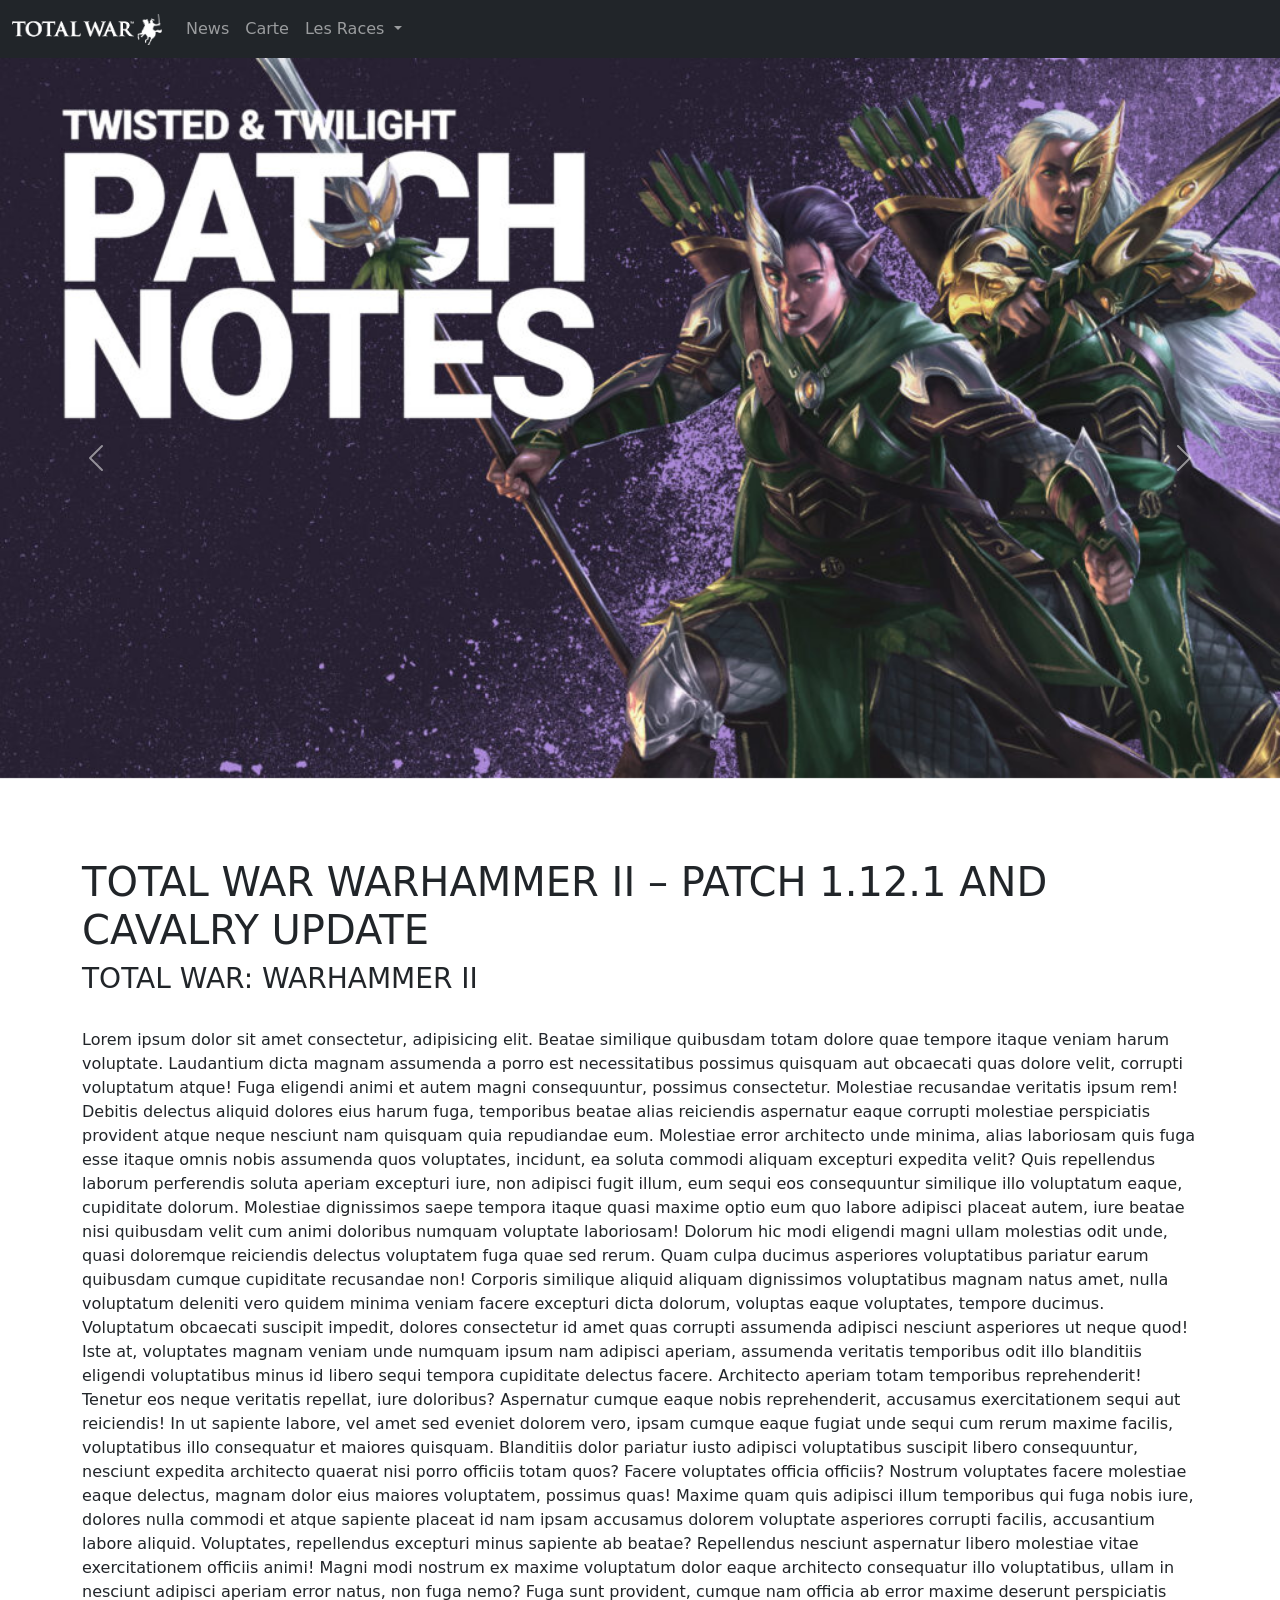
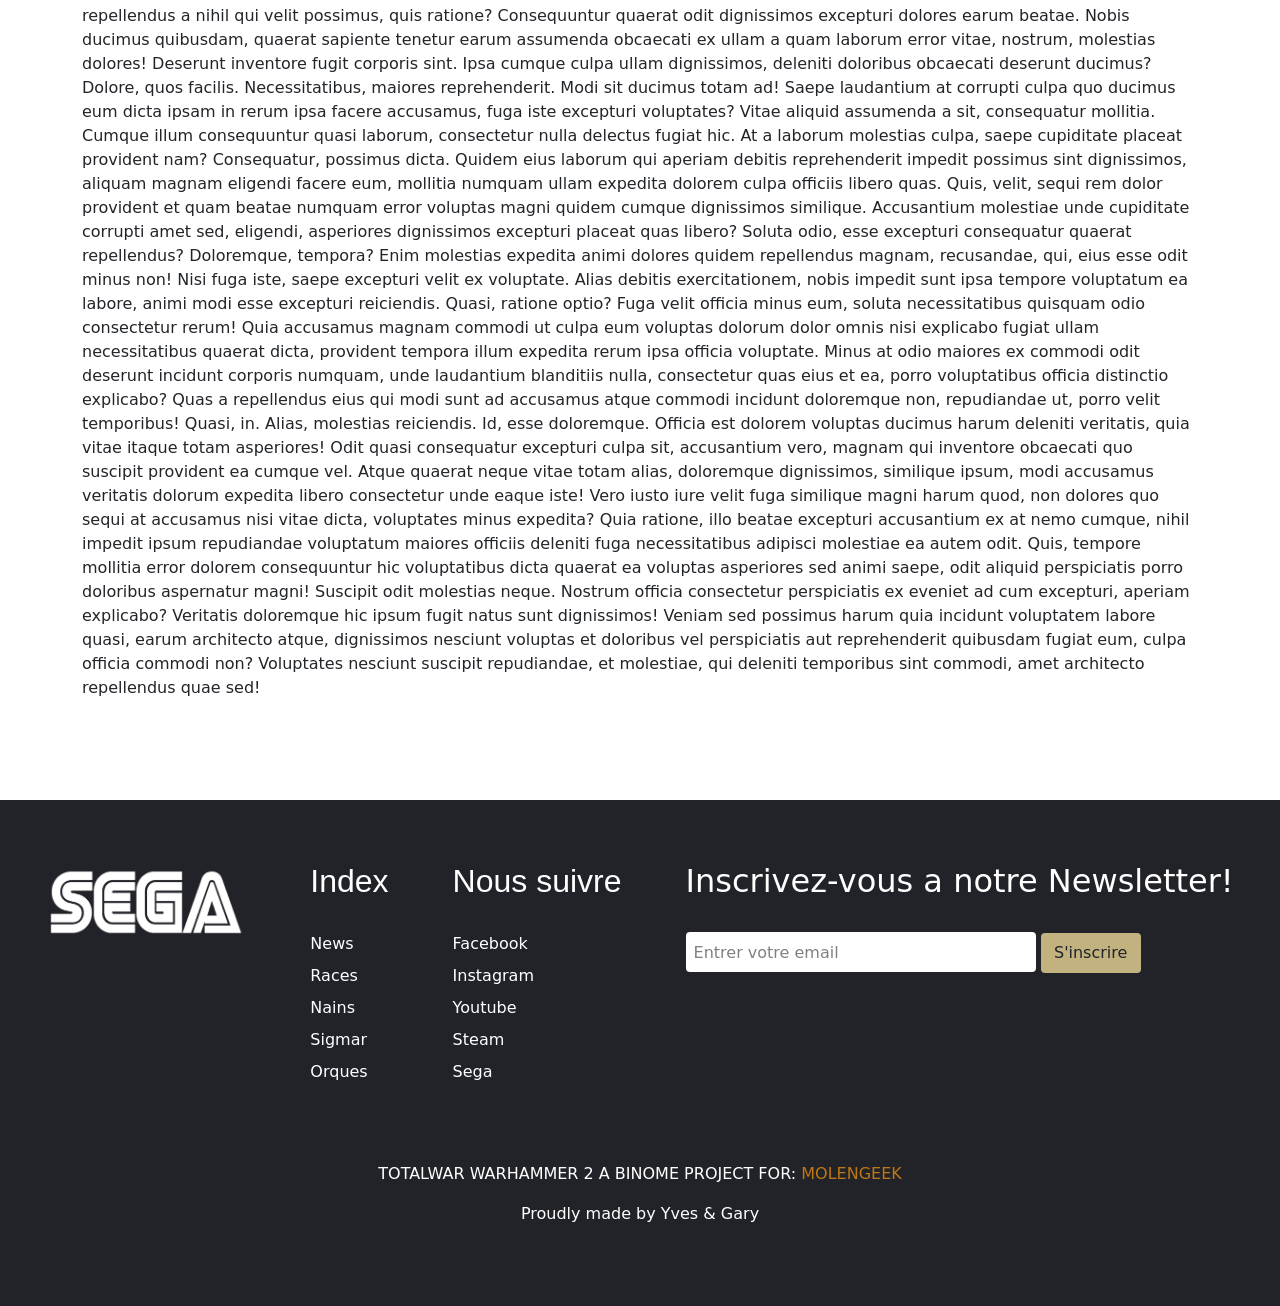
<file: public/pages/news.html>
<!DOCTYPE html>
<html lang="fr">

<head>
    <meta charset="UTF-8">
    <meta http-equiv="X-UA-Compatible" content="IE=edge">
    <meta name="viewport" content="width=device-width, initial-scale=1.0">
    <link href="https://cdn.jsdelivr.net/npm/bootstrap@5.1.3/dist/css/bootstrap.min.css" rel="stylesheet"
        integrity="sha384-1BmE4kWBq78iYhFldvKuhfTAU6auU8tT94WrHftjDbrCEXSU1oBoqyl2QvZ6jIW3" crossorigin="anonymous">
        <link rel="stylesheet" href="/public/css/style.css">
    <title>TWWH2</title>
</head>

<body>

    <!-- ||||||||||||||||| NAVBAR |||||||||| -->
    <header class="sticky-top">
        <nav class="navbar navbar-expand-lg navbar-dark bg-dark">
            <div class="container-fluid">
              <a class="navbar-brand" href="../../index.html"><img class="nav-logo" src="/public/img/logo1.png" alt="logo"></a>
              <button class="navbar-toggler" type="button" data-bs-toggle="collapse" data-bs-target="#navbarNavDropdown" aria-controls="navbarNavDropdown" aria-expanded="false" aria-label="Toggle navigation">
                <span class="navbar-toggler-icon"></span>
              </button>
              <div class="collapse navbar-collapse" id="navbarNavDropdown">
                <ul class="navbar-nav">
                  <li class="nav-item">
                    <a class="nav-link" href="news.html">News</a>
                  </li>
                  <li class="nav-item">
                    <a class="nav-link" href="../../index.html#carte">Carte</a>
                  </li>
                  <li class="nav-item dropdown">
                    <a class="nav-link dropdown-toggle" href="/public/pages/races.html" id="navbarDropdownMenuLink" role="button" data-bs-toggle="dropdown" aria-expanded="false">
                      Les Races
                    </a>
                    <ul class="dropdown-menu" aria-labelledby="navbarDropdownMenuLink">
                      <li><a class="dropdown-item" href="races.html#nains">Nains</a></li>
                      <li><a class="dropdown-item" href="races.html#sigmar">Sigmar</a></li>
                      <li><a class="dropdown-item" href="races.html#orques">Orques</a></li>
                    </ul>
                  </li>
                </ul>
              </div>
            </div>
          </nav>
    </header>
    <!--_______________ END OF NAVBAR _________ -->
<section>
<div id="carouselExampleIndicators" class="carousel slide" data-bs-ride="carousel">
  <div class="carousel-indicators">
    <button type="button" data-bs-target="#carouselExampleIndicators" data-bs-slide-to="0" class="active" aria-current="true" aria-label="Slide 1"></button>
    <button type="button" data-bs-target="#carouselExampleIndicators" data-bs-slide-to="1" aria-label="Slide 2"></button>
    <button type="button" data-bs-target="#carouselExampleIndicators" data-bs-slide-to="2" aria-label="Slide 3"></button>
  </div>
  <div class="carousel-inner">
    <div class="carousel-item active">
      <img src="/public/img/WH2_TT_Patch_Notes_1920x1080-1024x576.jpg" class="d-block w-100" alt="...">
    </div>
    <div class="carousel-item">
      <img src="/public/img/HOTFIX-BETA_v2.jpg" class="d-block w-100" alt="...">
    </div>
    <div class="carousel-item">
      <img src="/public/img/téléchargé.jpg" class="d-block w-100" alt="...">
    </div>
  </div>
  <button class="carousel-control-prev" type="button" data-bs-target="#carouselExampleIndicators" data-bs-slide="prev">
    <span class="carousel-control-prev-icon" aria-hidden="true"></span>
    <span class="visually-hidden">Previous</span>
  </button>
  <button class="carousel-control-next" type="button" data-bs-target="#carouselExampleIndicators" data-bs-slide="next">
    <span class="carousel-control-next-icon" aria-hidden="true"></span>
    <span class="visually-hidden">Next</span>
  </button>
</div>
</section>
    <section>
        <div class="container">
   <h1>TOTAL WAR WARHAMMER II – PATCH 1.12.1 AND CAVALRY UPDATE</h1>
   <h3>TOTAL WAR: WARHAMMER II</h3>
   <br>
   <p>Lorem ipsum dolor sit amet consectetur, adipisicing elit. Beatae similique quibusdam totam dolore quae tempore itaque veniam harum voluptate. Laudantium dicta magnam assumenda a porro est necessitatibus possimus quisquam aut obcaecati quas dolore velit, corrupti voluptatum atque! Fuga eligendi animi et autem magni consequuntur, possimus consectetur. Molestiae recusandae veritatis ipsum rem! Debitis delectus aliquid dolores eius harum fuga, temporibus beatae alias reiciendis aspernatur eaque corrupti molestiae perspiciatis provident atque neque nesciunt nam quisquam quia repudiandae eum. Molestiae error architecto unde minima, alias laboriosam quis fuga esse itaque omnis nobis assumenda quos voluptates, incidunt, ea soluta commodi aliquam excepturi expedita velit? Quis repellendus laborum perferendis soluta aperiam excepturi iure, non adipisci fugit illum, eum sequi eos consequuntur similique illo voluptatum eaque, cupiditate dolorum. Molestiae dignissimos saepe tempora itaque quasi maxime optio eum quo labore adipisci placeat autem, iure beatae nisi quibusdam velit cum animi doloribus numquam voluptate laboriosam! Dolorum hic modi eligendi magni ullam molestias odit unde, quasi doloremque reiciendis delectus voluptatem fuga quae sed rerum. Quam culpa ducimus asperiores voluptatibus pariatur earum quibusdam cumque cupiditate recusandae non! Corporis similique aliquid aliquam dignissimos voluptatibus magnam natus amet, nulla voluptatum deleniti vero quidem minima veniam facere excepturi dicta dolorum, voluptas eaque voluptates, tempore ducimus. Voluptatum obcaecati suscipit impedit, dolores consectetur id amet quas corrupti assumenda adipisci nesciunt asperiores ut neque quod! Iste at, voluptates magnam veniam unde numquam ipsum nam adipisci aperiam, assumenda veritatis temporibus odit illo blanditiis eligendi voluptatibus minus id libero sequi tempora cupiditate delectus facere. Architecto aperiam totam temporibus reprehenderit! Tenetur eos neque veritatis repellat, iure doloribus? Aspernatur cumque eaque nobis reprehenderit, accusamus exercitationem sequi aut reiciendis! In ut sapiente labore, vel amet sed eveniet dolorem vero, ipsam cumque eaque fugiat unde sequi cum rerum maxime facilis, voluptatibus illo consequatur et maiores quisquam. Blanditiis dolor pariatur iusto adipisci voluptatibus suscipit libero consequuntur, nesciunt expedita architecto quaerat nisi porro officiis totam quos? Facere voluptates officia officiis? Nostrum voluptates facere molestiae eaque delectus, magnam dolor eius maiores voluptatem, possimus quas! Maxime quam quis adipisci illum temporibus qui fuga nobis iure, dolores nulla commodi et atque sapiente placeat id nam ipsam accusamus dolorem voluptate asperiores corrupti facilis, accusantium labore aliquid. Voluptates, repellendus excepturi minus sapiente ab beatae? Repellendus nesciunt aspernatur libero molestiae vitae exercitationem officiis animi! Magni modi nostrum ex maxime voluptatum dolor eaque architecto consequatur illo voluptatibus, ullam in nesciunt adipisci aperiam error natus, non fuga nemo? Fuga sunt provident, cumque nam officia ab error maxime deserunt perspiciatis repellendus a nihil qui velit possimus, quis ratione? Consequuntur quaerat odit dignissimos excepturi dolores earum beatae. Nobis ducimus quibusdam, quaerat sapiente tenetur earum assumenda obcaecati ex ullam a quam laborum error vitae, nostrum, molestias dolores! Deserunt inventore fugit corporis sint. Ipsa cumque culpa ullam dignissimos, deleniti doloribus obcaecati deserunt ducimus? Dolore, quos facilis. Necessitatibus, maiores reprehenderit. Modi sit ducimus totam ad! Saepe laudantium at corrupti culpa quo ducimus eum dicta ipsam in rerum ipsa facere accusamus, fuga iste excepturi voluptates? Vitae aliquid assumenda a sit, consequatur mollitia. Cumque illum consequuntur quasi laborum, consectetur nulla delectus fugiat hic. At a laborum molestias culpa, saepe cupiditate placeat provident nam? Consequatur, possimus dicta. Quidem eius laborum qui aperiam debitis reprehenderit impedit possimus sint dignissimos, aliquam magnam eligendi facere eum, mollitia numquam ullam expedita dolorem culpa officiis libero quas. Quis, velit, sequi rem dolor provident et quam beatae numquam error voluptas magni quidem cumque dignissimos similique. Accusantium molestiae unde cupiditate corrupti amet sed, eligendi, asperiores dignissimos excepturi placeat quas libero? Soluta odio, esse excepturi consequatur quaerat repellendus? Doloremque, tempora? Enim molestias expedita animi dolores quidem repellendus magnam, recusandae, qui, eius esse odit minus non! Nisi fuga iste, saepe excepturi velit ex voluptate. Alias debitis exercitationem, nobis impedit sunt ipsa tempore voluptatum ea labore, animi modi esse excepturi reiciendis. Quasi, ratione optio? Fuga velit officia minus eum, soluta necessitatibus quisquam odio consectetur rerum! Quia accusamus magnam commodi ut culpa eum voluptas dolorum dolor omnis nisi explicabo fugiat ullam necessitatibus quaerat dicta, provident tempora illum expedita rerum ipsa officia voluptate. Minus at odio maiores ex commodi odit deserunt incidunt corporis numquam, unde laudantium blanditiis nulla, consectetur quas eius et ea, porro voluptatibus officia distinctio explicabo? Quas a repellendus eius qui modi sunt ad accusamus atque commodi incidunt doloremque non, repudiandae ut, porro velit temporibus! Quasi, in. Alias, molestias reiciendis. Id, esse doloremque. Officia est dolorem voluptas ducimus harum deleniti veritatis, quia vitae itaque totam asperiores! Odit quasi consequatur excepturi culpa sit, accusantium vero, magnam qui inventore obcaecati quo suscipit provident ea cumque vel. Atque quaerat neque vitae totam alias, doloremque dignissimos, similique ipsum, modi accusamus veritatis dolorum expedita libero consectetur unde eaque iste! Vero iusto iure velit fuga similique magni harum quod, non dolores quo sequi at accusamus nisi vitae dicta, voluptates minus expedita? Quia ratione, illo beatae excepturi accusantium ex at nemo cumque, nihil impedit ipsum repudiandae voluptatum maiores officiis deleniti fuga necessitatibus adipisci molestiae ea autem odit. Quis, tempore mollitia error dolorem consequuntur hic voluptatibus dicta quaerat ea voluptas asperiores sed animi saepe, odit aliquid perspiciatis porro doloribus aspernatur magni! Suscipit odit molestias neque. Nostrum officia consectetur perspiciatis ex eveniet ad cum excepturi, aperiam explicabo? Veritatis doloremque hic ipsum fugit natus sunt dignissimos! Veniam sed possimus harum quia incidunt voluptatem labore quasi, earum architecto atque, dignissimos nesciunt voluptas et doloribus vel perspiciatis aut reprehenderit quibusdam fugiat eum, culpa officia commodi non? Voluptates nesciunt suscipit repudiandae, et molestiae, qui deleniti temporibus sint commodi, amet architecto repellendus quae sed!</p>
    </div>
</section>


    <!-- ||||||||||||| SCRIPT ZONE |||||||||||||-->
    <script src="https://cdn.jsdelivr.net/npm/bootstrap@5.1.3/dist/js/bootstrap.bundle.min.js"
        integrity="sha384-ka7Sk0Gln4gmtz2MlQnikT1wXgYsOg+OMhuP+IlRH9sENBO0LRn5q+8nbTov4+1p" crossorigin="anonymous">
    </script>
    <!--_____________END OF SCRIPT ZONE_________-->
    <!--||||||||||||| FOOTER ZONE ||||||||||||||-->
    <footer>
        <div>
            <div class="footer-container">
                <div class="footer">
                    <div class="footer-titre footer-1">
                        <img id="logofooter" src="/public/img/13-136507_sega-logo-font-by-unknown-sega-logo-black.png">
                    </div>
                    <div class="footer-titre footer-1">
                        <h2>Index</h2>
                        <a href="news.html">News</a>
                        <a href="races.html">Races</a>
                        <a href="races.html#nains">Nains</a>
                        <a href="races.html#sigmar">Sigmar</a>
                        <a href="races.html#orques">Orques</a>
                    </div>
                    
                    <div class="footer-titre footer-3">
                        <h2>Nous suivre</h2>
                        <a href="https://www.facebook.com" target="_blank">Facebook</a>
                        <a href="https://www.instagram.com/?hl=fr" target="_blank">Instagram</a>
                        <a href="https://www.youtube.com" target="_blank">Youtube</a>
                        <a href="https://store.steampowered.com/app/594570/Total_War_WARHAMMER_II" target="_blank">Steam</a>
                        <a href="https://www.totalwar.com" target="_blank">Sega</a>
                    </div>
                    <div class="footer-email-form">
                        <h2>Inscrivez-vous a notre Newsletter!</h2>
                        <input type="email" placeholder="Entrer votre email" id="footer-email" />
                        <input type="submit" value="S'inscrire" id="footer-email-btn">
                    </div>
                </div>
                <P>TOTALWAR WARHAMMER 2 A BINOME PROJECT FOR: <a
                        href="https://molengeek.com">MOLENGEEK</a></P>
                        <p>Proudly made by Yves & Gary</p>
            </div>
        </div>
    </footer>
    <!--_____________END OF FOOTER ZONE_________-->
</body>

</html>
</file>
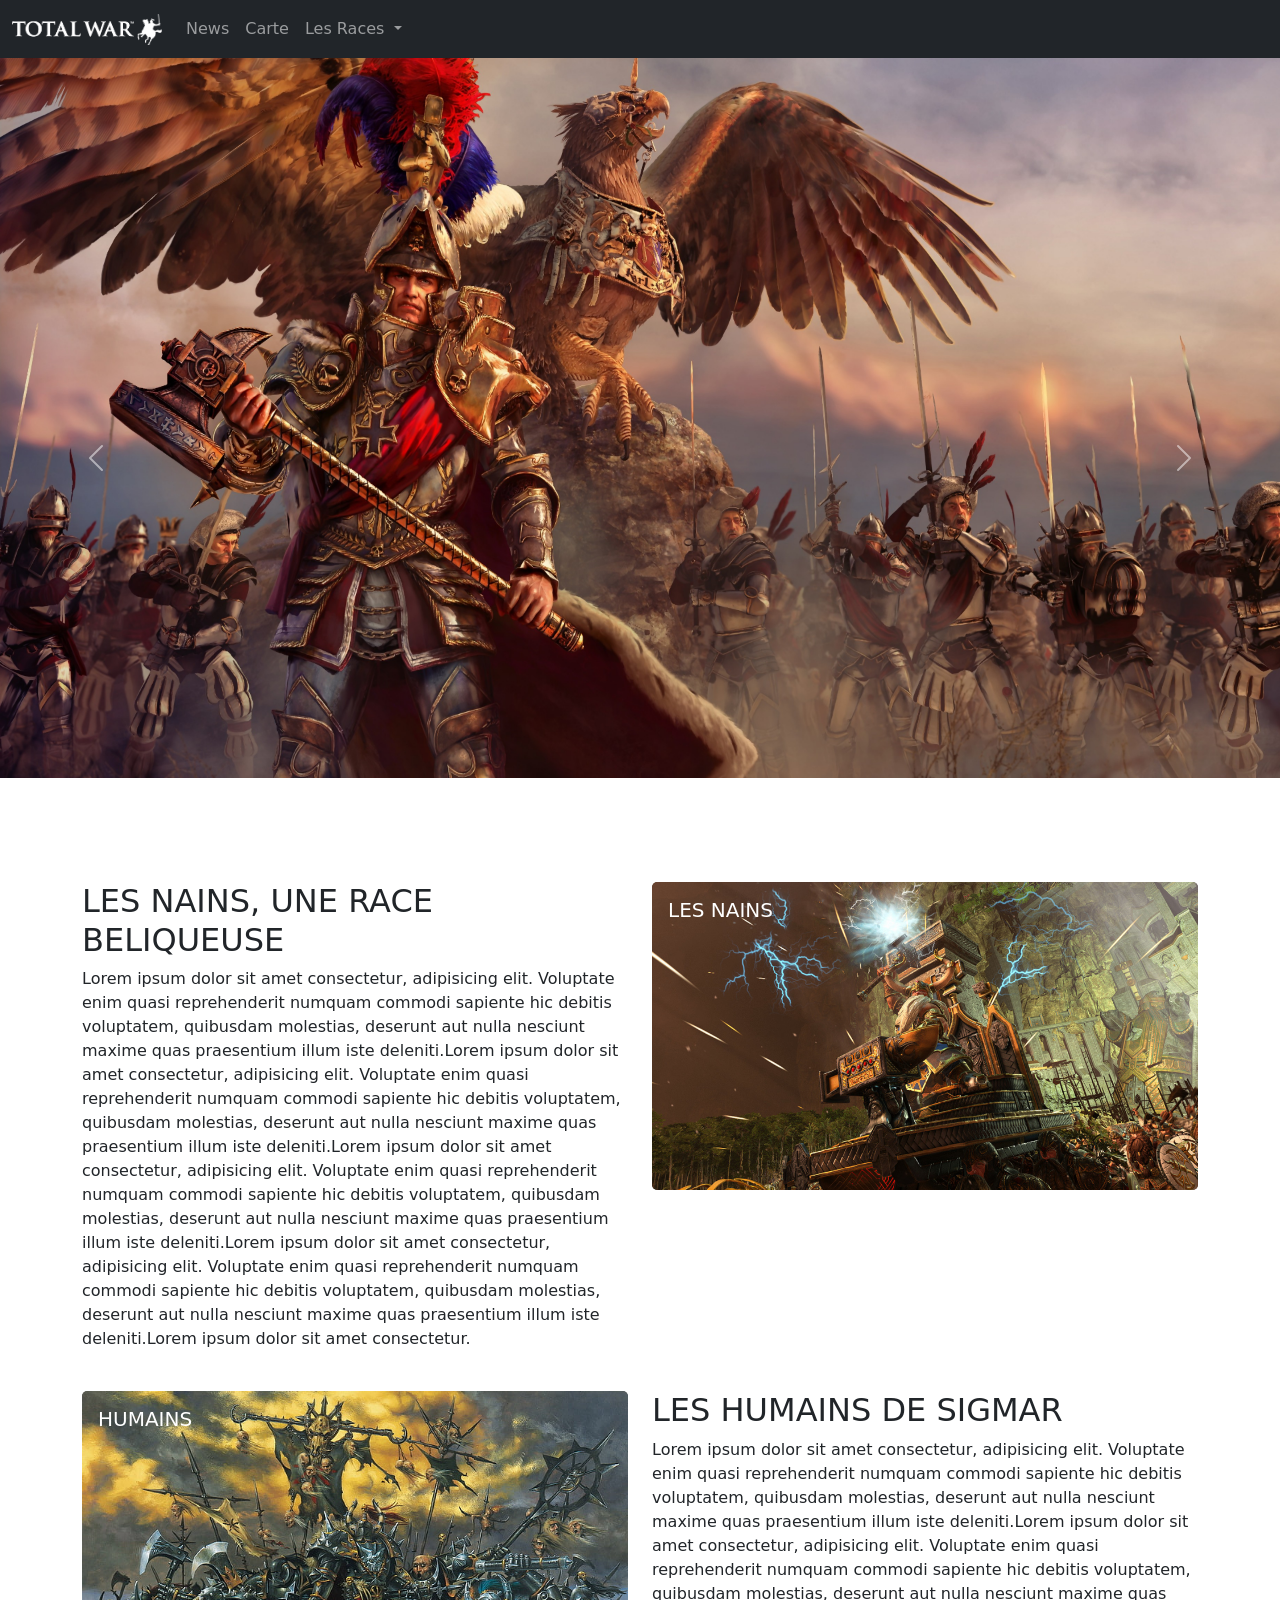
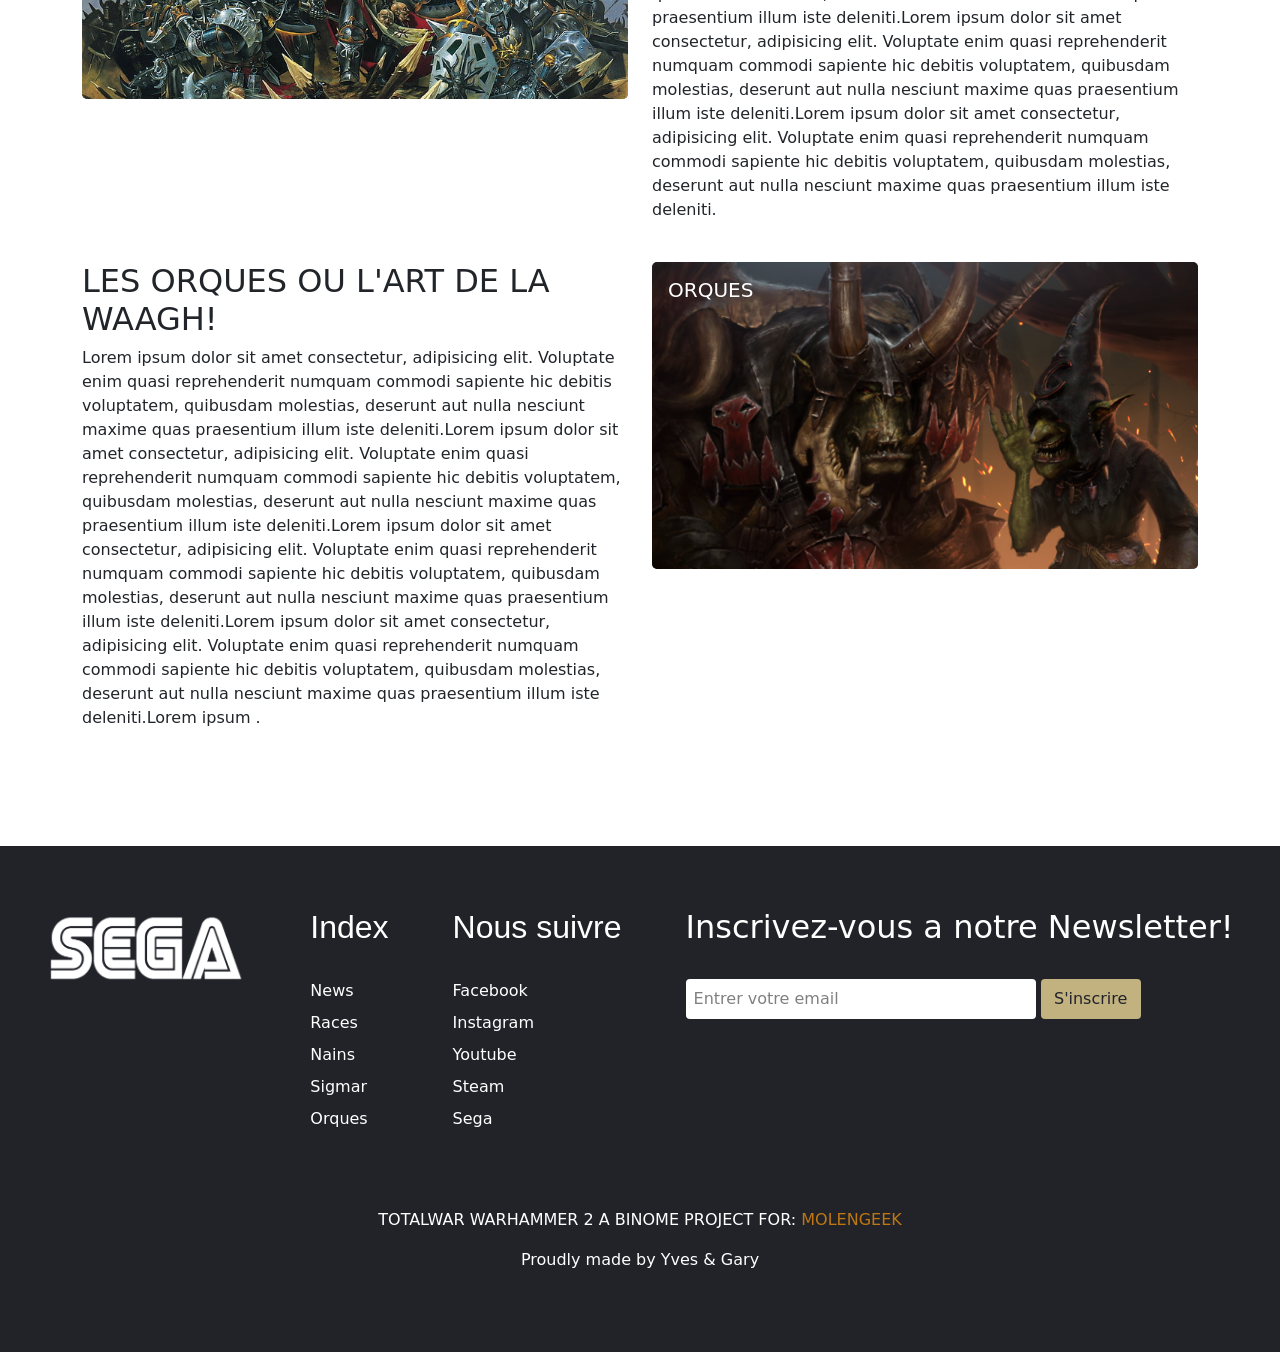
<file: public/pages/races.html>
<!DOCTYPE html>
<html lang="fr">

<head>
    <meta charset="UTF-8">
    <meta http-equiv="X-UA-Compatible" content="IE=edge">
    <meta name="viewport" content="width=device-width, initial-scale=1.0">
    <link href="https://cdn.jsdelivr.net/npm/bootstrap@5.1.3/dist/css/bootstrap.min.css" rel="stylesheet"
        integrity="sha384-1BmE4kWBq78iYhFldvKuhfTAU6auU8tT94WrHftjDbrCEXSU1oBoqyl2QvZ6jIW3" crossorigin="anonymous">
    <link rel="stylesheet" href="/public/css/style.css">
    <title>TWWH2</title>
</head>

<body>

    <!-- ||||||||||||||||| NAVBAR |||||||||| -->
    <header class="sticky-top">
        <nav class="navbar navbar-expand-lg navbar-dark bg-dark">
            <div class="container-fluid">
                <a class="navbar-brand" href="../../index.html"><img class="nav-logo" src="/public/img/logo1.png"
                        alt="logo"></a>
                <button class="navbar-toggler" type="button" data-bs-toggle="collapse"
                    data-bs-target="#navbarNavDropdown" aria-controls="navbarNavDropdown" aria-expanded="false"
                    aria-label="Toggle navigation">
                    <span class="navbar-toggler-icon"></span>
                </button>
                <div class="collapse navbar-collapse" id="navbarNavDropdown">
                    <ul class="navbar-nav">
                        <li class="nav-item">
                            <a class="nav-link" href="news.html">News</a>
                        </li>
                        <li class="nav-item">
                            <a class="nav-link" href="../../index.html#carte">Carte</a>
                        </li>
                        <li class="nav-item dropdown">
                            <a class="nav-link dropdown-toggle" href="/public/pages/races.html"
                                id="navbarDropdownMenuLink" role="button" data-bs-toggle="dropdown"
                                aria-expanded="false">
                                Les Races
                            </a>
                            <ul class="dropdown-menu" aria-labelledby="navbarDropdownMenuLink">
                                <li><a class="dropdown-item" href="races.html#nains">Nains</a></li>
                                <li><a class="dropdown-item" href="races.html#sigmar">Sigmar</a></li>
                                <li><a class="dropdown-item" href="races.html#orques">Orques</a></li>
                            </ul>
                        </li>
                    </ul>
                </div>
            </div>
        </nav>
    </header>
    <!--_______________ END OF NAVBAR _________ -->
    <section>
        <!-- Carousel -->
        <div id="carouselExampleIndicators" class="carousel slide" data-bs-ride="carousel">
          <div class="carousel-indicators">
            <button type="button" data-bs-target="#carouselExampleIndicators" data-bs-slide-to="0" class="active" aria-current="true" aria-label="Slide 1"></button>
            <button type="button" data-bs-target="#carouselExampleIndicators" data-bs-slide-to="1" aria-label="Slide 2"></button>
            <button type="button" data-bs-target="#carouselExampleIndicators" data-bs-slide-to="2" aria-label="Slide 3"></button>
          </div>
          <div class="carousel-inner">
            <div class="carousel-item active">
              <img src="/public/img/sigmar3.png" class="d-block w-100" alt="...">
            </div>
            <div class="carousel-item">
              <img src="/public/img/nain.png" class="d-block w-100" alt="...">
            </div>
            <div class="carousel-item">
              <img src="/public/img/orcs2png.png" class="d-block w-100" alt="...">
            </div>
          </div>
          <button class="carousel-control-prev" type="button" data-bs-target="#carouselExampleIndicators" data-bs-slide="prev">
            <span class="carousel-control-prev-icon" aria-hidden="true"></span>
            <span class="visually-hidden">Previous</span>
          </button>
          <button class="carousel-control-next" type="button" data-bs-target="#carouselExampleIndicators" data-bs-slide="next">
            <span class="carousel-control-next-icon" aria-hidden="true"></span>
            <span class="visually-hidden">Next</span>
          </button>
        </div>
    </section>
    <br>
    <section>
        <!--section card-->
        <div class="container">
            <div class="row">
                <div class="col" id="nains">
                    <h2>LES NAINS, UNE RACE BELIQUEUSE</h2>
                    <p>Lorem ipsum dolor sit amet consectetur, adipisicing elit. Voluptate enim quasi reprehenderit numquam commodi sapiente hic debitis voluptatem, 
                        quibusdam molestias, deserunt aut nulla nesciunt maxime quas praesentium illum iste deleniti.Lorem ipsum dolor sit amet consectetur, adipisicing elit. Voluptate enim quasi reprehenderit numquam commodi sapiente hic debitis voluptatem, 
                        quibusdam molestias, deserunt aut nulla nesciunt maxime quas praesentium illum iste deleniti.Lorem ipsum dolor sit amet consectetur, adipisicing elit. Voluptate enim quasi reprehenderit numquam commodi sapiente hic debitis voluptatem, 
                        quibusdam molestias, deserunt aut nulla nesciunt maxime quas praesentium illum iste deleniti.Lorem ipsum dolor sit amet consectetur, adipisicing elit. Voluptate enim quasi reprehenderit numquam commodi sapiente hic debitis voluptatem, 
                        quibusdam molestias, deserunt aut nulla nesciunt maxime quas praesentium illum iste deleniti.Lorem ipsum dolor sit amet consectetur.</p>
                    </div>
                    <div class="col">
                        <div class="card bg-dark text-white">
                            <img src="/public/img/dwarf2.jpg" class="card-img" alt="...">
                            <div class="card-img-overlay">
                              <h5 class="card-title">LES NAINS</h5>
                            </div>
                          </div>
                    </div>
            </div>
        </div>
        <br>
        <div class="container">
            <div class="row">
                    <div class="col" id="sigmar">
                        <div class="card bg-dark text-white">
                            <img src="/public/img/sigmar2.jpg" class="card-img" alt="...">
                            <div class="card-img-overlay">
                              <h5 class="card-title">HUMAINS</h5>
                            </div>
                          </div>
                    </div>
                    <div class="col">
                        <h2>LES HUMAINS DE SIGMAR</h2>
                        <p>Lorem ipsum dolor sit amet consectetur, adipisicing elit. Voluptate enim quasi reprehenderit numquam commodi sapiente hic debitis voluptatem, 
                            quibusdam molestias, deserunt aut nulla nesciunt maxime quas praesentium illum iste deleniti.Lorem ipsum dolor sit amet consectetur, adipisicing elit. Voluptate enim quasi reprehenderit numquam commodi sapiente hic debitis voluptatem, 
                            quibusdam molestias, deserunt aut nulla nesciunt maxime quas praesentium illum iste deleniti.Lorem ipsum dolor sit amet consectetur, adipisicing elit. Voluptate enim quasi reprehenderit numquam commodi sapiente hic debitis voluptatem, 
                            quibusdam molestias, deserunt aut nulla nesciunt maxime quas praesentium illum iste deleniti.Lorem ipsum dolor sit amet consectetur, adipisicing elit. Voluptate enim quasi reprehenderit numquam commodi sapiente hic debitis voluptatem, 
                            quibusdam molestias, deserunt aut nulla nesciunt maxime quas praesentium illum iste deleniti.</p>
                        </div>
            </div>
        </div>
        <br>
        <div class="container">
            <div class="row">
                <div class="col" id="orques">
                    <h2>LES ORQUES OU L'ART DE LA WAAGH!</h2>
                    <p>Lorem ipsum dolor sit amet consectetur, adipisicing elit. Voluptate enim quasi reprehenderit numquam commodi sapiente hic debitis voluptatem, 
                        quibusdam molestias, deserunt aut nulla nesciunt maxime quas praesentium illum iste deleniti.Lorem ipsum dolor sit amet consectetur, adipisicing elit. Voluptate enim quasi reprehenderit numquam commodi sapiente hic debitis voluptatem, 
                        quibusdam molestias, deserunt aut nulla nesciunt maxime quas praesentium illum iste deleniti.Lorem ipsum dolor sit amet consectetur, adipisicing elit. Voluptate enim quasi reprehenderit numquam commodi sapiente hic debitis voluptatem, 
                        quibusdam molestias, deserunt aut nulla nesciunt maxime quas praesentium illum iste deleniti.Lorem ipsum dolor sit amet consectetur, adipisicing elit. Voluptate enim quasi reprehenderit numquam commodi sapiente hic debitis voluptatem, 
                        quibusdam molestias, deserunt aut nulla nesciunt maxime quas praesentium illum iste deleniti.Lorem ipsum .</p>
                    </div>
                    <div class="col">
                        <div class="card bg-dark text-white">
                            <img src="/public/img/orc.png" class="card-img" alt="...">
                            <div class="card-img-overlay">
                              <h5 class="card-title">ORQUES</h5>
                            </div>
                          </div>
                    </div>
            </div>
        </div>
    </section>



    <!-- ||||||||||||| SCRIPT ZONE |||||||||||||-->
    <script src="https://cdn.jsdelivr.net/npm/bootstrap@5.1.3/dist/js/bootstrap.bundle.min.js"
        integrity="sha384-ka7Sk0Gln4gmtz2MlQnikT1wXgYsOg+OMhuP+IlRH9sENBO0LRn5q+8nbTov4+1p" crossorigin="anonymous">
    </script>
    <!--_____________END OF SCRIPT ZONE_________-->
    <!--||||||||||||| FOOTER ZONE ||||||||||||||-->
    <footer>
        <div>
            <div class="footer-container">
                <div class="footer">
                    <div class="footer-titre footer-1">
                        <img id="logofooter" src="/public/img/13-136507_sega-logo-font-by-unknown-sega-logo-black.png">
                    </div>
                    <div class="footer-titre footer-1">
                        <h2>Index</h2>
                        <a href="news.html">News</a>
                        <a href="races.html">Races</a>
                        <a href="races.html#nains">Nains</a>
                        <a href="races.html#sigmar">Sigmar</a>
                        <a href="races.html#orques">Orques</a>
                    </div>

                    <div class="footer-titre footer-3">
                        <h2>Nous suivre</h2>
                        <a href="https://www.facebook.com" target="_blank">Facebook</a>
                        <a href="https://www.instagram.com/?hl=fr" target="_blank">Instagram</a>
                        <a href="https://www.youtube.com" target="_blank">Youtube</a>
                        <a href="https://store.steampowered.com/app/594570/Total_War_WARHAMMER_II"
                            target="_blank">Steam</a>
                        <a href="https://www.totalwar.com" target="_blank">Sega</a>
                    </div>
                    <div class="footer-email-form">
                        <h2>Inscrivez-vous a notre Newsletter!</h2>
                        <input type="email" placeholder="Entrer votre email" id="footer-email" />
                        <input type="submit" value="S'inscrire" id="footer-email-btn">
                    </div>
                </div>
                <P>TOTALWAR WARHAMMER 2 A BINOME PROJECT FOR: <a href="https://molengeek.com">MOLENGEEK</a></P>
                <p>Proudly made by Yves & Gary</p>
            </div>
        </div>
    </footer>
    <!--_____________END OF FOOTER ZONE_________-->
</body>

</html>
</file>
<file: public/css/style.css>
body{
    margin: 0px;
    padding: 0px;
}
#myVideo{
    max-width: 100%;
    z-index: -999;

}
.ctncentrage{
    margin-top: -80px;
}
.ctnentier{
    height: 100vh;
}
.nav-logo{
    max-width: 150px;
}
/* STYLE DE LA PAGE NEWS */





/* STYLE DU FOOTER */
* {
    padding: 0;
    margin: 0;
    box-sizing: border-box;
}
#logofooter {
    max-width: 200px;
  }
  .footer-container {
    background-color: #212329;
    padding: 2rem 0 4rem 0;
    bottom: 0%;
    margin-top: 100px;
    margin-bottom: 0px;
  }
  
  .footer-container p {
    color: white;
    font-size: 15;
    text-align: center;
  }
  
  .footer-container a {
    Color: #BF7713;
    text-decoration: none;
  }
  
  .footer {
    width: 100%;
    height: 30vh;
    background-color: #212329;
    color: white;
    display: flex;
    justify-content: center;
    flex-wrap: wrap;
    margin: 30px auto;
  }
  
  .footer-titre {
    display: flex;
    flex-direction: column;
    margin-right: 4rem;
  }
  
  .footer-titre h2 {
    margin-bottom: 2rem;
    font-family: Arial, Helvetica, sans-serif;
  }
  
  .footer-titre a {
    color: white;
    text-decoration: none;
    margin-bottom: 0.5rem;
  }
  
  .footer-titre a:hover {
    color: #BF7713;
    transition: 0.3s ease-out;
  }
  
  .footer-email-form h2 {
    margin-bottom: 2rem;
  }
  
  #footer-email {
    width: 350px;
    height: 40px;
    border-radius: 4px;
    outline: none;
    border: none;
    padding-left: 0.5rem;
    font-size: 1rem;
    margin-bottom: 1rem;
  }
  
  #footer-email::placeholder {
    color: grey;
  }
  
  #footer-email:focus {
    color: rgb(253, 253, 253);
    background-color: rgba(107, 238, 231, 0.911);
  }
  
  #footer-email-btn {
    width: 100px;
    height: 40px;
    border-radius: 4px;
    background-color: #C2B280;
    outline: none;
    border: none;
    color: #212329;
    font-size: 1rem;
  }
  
  #footer-email-btn:hover {
    cursor: pointer;
    background-color: #BF7713;
    transition: all 0.4s ease-out;
  }
  
  #footer-email-btn:active {
    background-color: #ff0000;
  }
  
  @media screen and (max-width: 1200px) {
    .footer {
      height: 50vh;
    }
  
    .footer-email-form {
      margin-top: 4rem;
    }
  }
  
  @media screen and (max-width: 820px) {
    .footer {
      padding-top: 2rem;
    }
  }
  
  @media screen and (max-width: 720px) {
    .footer-titre footer-3 {
      display: none;
    }
  
    .footer-email-form {
      margin-top: 2rem;
    }
  }
  .lofofooter{
    max-width: 250px;
}

.blackconsole{
    width: 100%;
    height: 350px;
    background-color: black;
    margin-top: -10px;
    color: whitesmoke;
}
.imagefullscreen{
    background-image: url("../img/0b7e537b-3ef8-4a50-a934-ea5544c6da4f.jpeg");
    background-size: 100% 100%;
    height: 100vh;
    color: whitesmoke;
}
.contenu{
    height: 100vh;
}
.contenu > h1{
    font-size: 4em;
}
.card{
 border: none !important;   
}
.carousel-inner{
    height: 800px !important;
}
</file>
